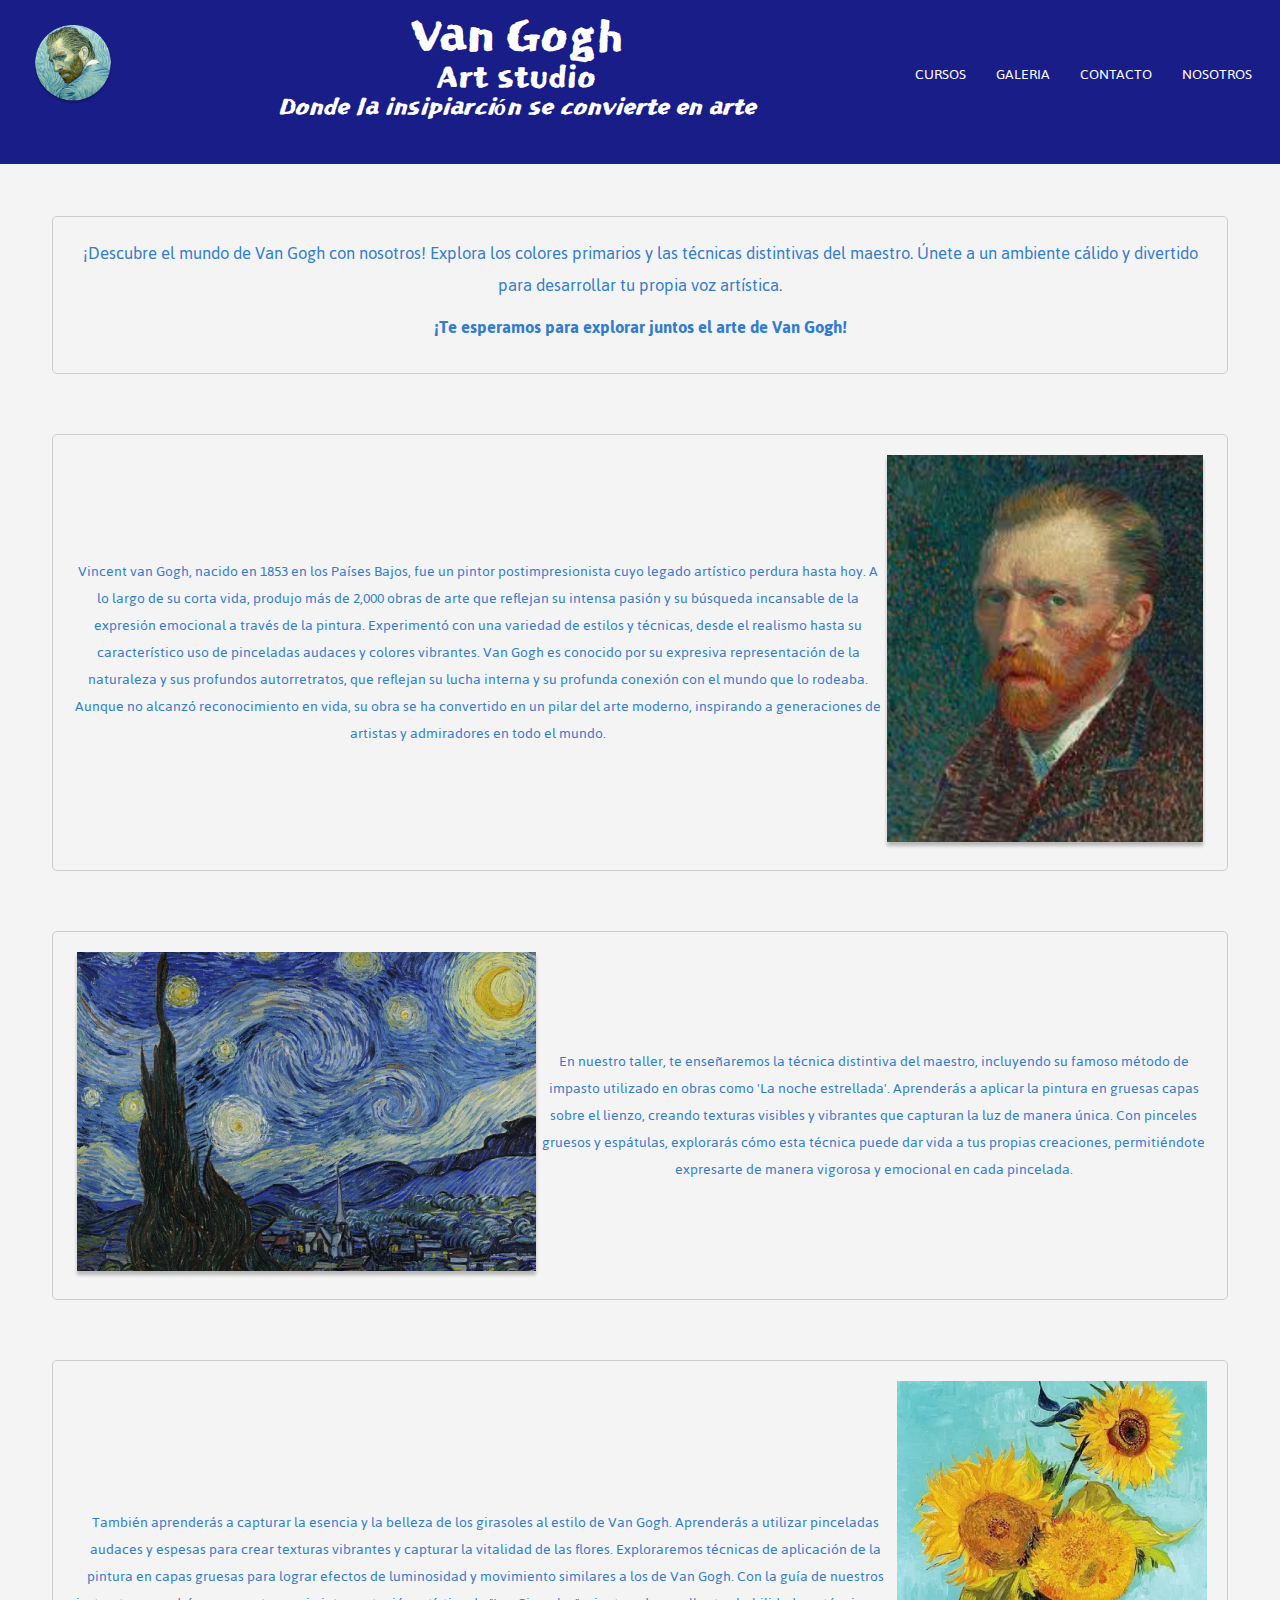
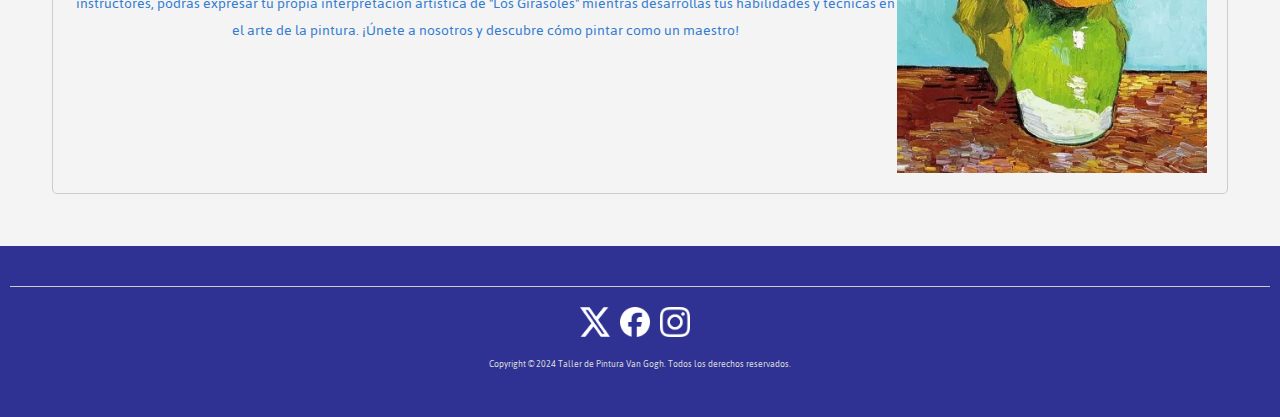
<file: index.html>
<!DOCTYPE html>
<html lang="es"> 
<head>
    <meta charset="UTF-8">
    <title>Van Gogh - Taller de Pintura</title> 
    <meta name="viewport" content="width=device-width,initial-scale=1">

    <meta name="description" content="Únete al Taller de Pintura Van Gogh y descubre las técnicas del maestro. Aprende a pintar con colores vibrantes y texturas únicas.">

    <meta name="keywords" content="Van Gogh, taller de pintura, arte, técnicas de pintura, cursos de arte, pintura de girasoles, noche estrellada">

    <meta name="author" content="Taller de Pintura Van Gogh">

    <meta name="robots" content="index, follow">
    
    <link href="https://fonts.googleapis.com/css2?family=Jaldi&display=swap" rel="stylesheet">
    <link href="https://fonts.googleapis.com/css2?family=JejuHallasan&display=swap" rel="stylesheet">
    <link rel="stylesheet" type="text/css" href="./CSS/style.css">
</head>
<body>
    <header>
        <div class="nav-container">
            <div class ="logo-container">
                <img class="main-logo" src="./images/Logo.png" alt="" />
            </div>
            <div class="title-container">
                <h1>Van Gogh</h1>
                <h3>Art studio</h3>
                <h4>Donde la insipiarción se convierte en arte</h4>
            </div>
            <div class="header"></div>
            <nav class="navbar">
                <ul>
                    <li>
                        <a href="./pages/courses.html">CURSOS</a>
                    </li>
                    <li>
                        <a href="./pages/gallery.html">GALERIA</a>
                    </li>
                    <li>
                        <a href="./pages/contact.html">CONTACTO</a>
                    </li>
                    <li>
                        <a href="./pages/about-us.html">NOSOTROS</a>
                    </li>
                </ul>
            </nav>
        </div>       
    </header>
    <main>
        <article class="join-us subtitle">
            <p>
                ¡Descubre el mundo de Van Gogh con nosotros! Explora los colores primarios y las técnicas distintivas del
                maestro. Únete a un ambiente cálido y divertido para desarrollar tu propia voz artística.
            </p>
            <p>
                <b>¡Te esperamos para explorar juntos el arte de Van Gogh!</b>
            </p>
        </article>
        <article class="main-article article-left">
            <p>
                Vincent van Gogh, nacido en 1853 en los Países Bajos, fue un pintor postimpresionista cuyo legado artístico
                perdura hasta hoy. A lo largo de su corta vida, produjo más de 2,000 obras de arte que reflejan su intensa
                pasión y su búsqueda incansable de la expresión emocional a través de la pintura. Experimentó con una
                variedad de estilos y técnicas, desde el realismo hasta su característico uso de pinceladas audaces y
                colores vibrantes. Van Gogh es conocido por su expresiva representación de la naturaleza y sus profundos
                autorretratos, que reflejan su lucha interna y su profunda conexión con el mundo que lo rodeaba. Aunque no
                alcanzó reconocimiento en vida, su obra se ha convertido en un pilar del arte moderno, inspirando a
                generaciones de artistas y admiradores en todo el mundo.
            </p>
            <img src="./images/van_Gogh.png ">
        </article>
        <article class="main-article article-right">
            <img src="./images/noche_estrellada.png">
            <p>
                En nuestro taller, te enseñaremos la técnica distintiva del maestro, incluyendo su famoso método de impasto
                utilizado en obras como 'La noche estrellada'.
                Aprenderás a aplicar la pintura en gruesas capas sobre el lienzo, creando texturas visibles y vibrantes que
                capturan la luz de manera única. Con pinceles gruesos y espátulas, explorarás cómo esta técnica puede dar
                vida a tus propias creaciones, permitiéndote expresarte de manera vigorosa y emocional en cada pincelada.
            </p>
        </article>
        <article class="main-article article-left">
            <p>
                También aprenderás a capturar la esencia y la belleza de los girasoles al estilo de Van Gogh. Aprenderás a
                utilizar pinceladas audaces y espesas para crear texturas vibrantes y capturar la vitalidad de las flores.
                Exploraremos técnicas de aplicación de la pintura en capas gruesas para lograr efectos de luminosidad y
                movimiento similares a los de Van Gogh. Con la guía de nuestros instructores, podrás expresar tu propia
                interpretación artística de "Los Girasoles" mientras desarrollas tus habilidades y técnicas en el arte de la
                pintura. ¡Únete a nosotros y descubre cómo pintar como un maestro!
            </p>
            <img src="./images/Girasoles.png" >
        </article>
    </main>
    <footer>
        <hr class="line">
        <div class="footer-content">
            <div class="social-media">
                <a target="_blank" href="https://twitter.com/">
                    <img src="./images/tw.png">
                </a>
                <a target="_blank" href="https://www.facebook.com/">
                    <img src="./images/fb.png">
                </a>
                <a target="_blank" href="https://www.instagram.com/">
                    <img src="./images/ig.png">
                </a>
            </div>
            <span>
                Copyright © 2024 Taller de Pintura Van Gogh. Todos los derechos reservados.
            </span>
        </div>
    </footer>
</body>
</html>
</file>
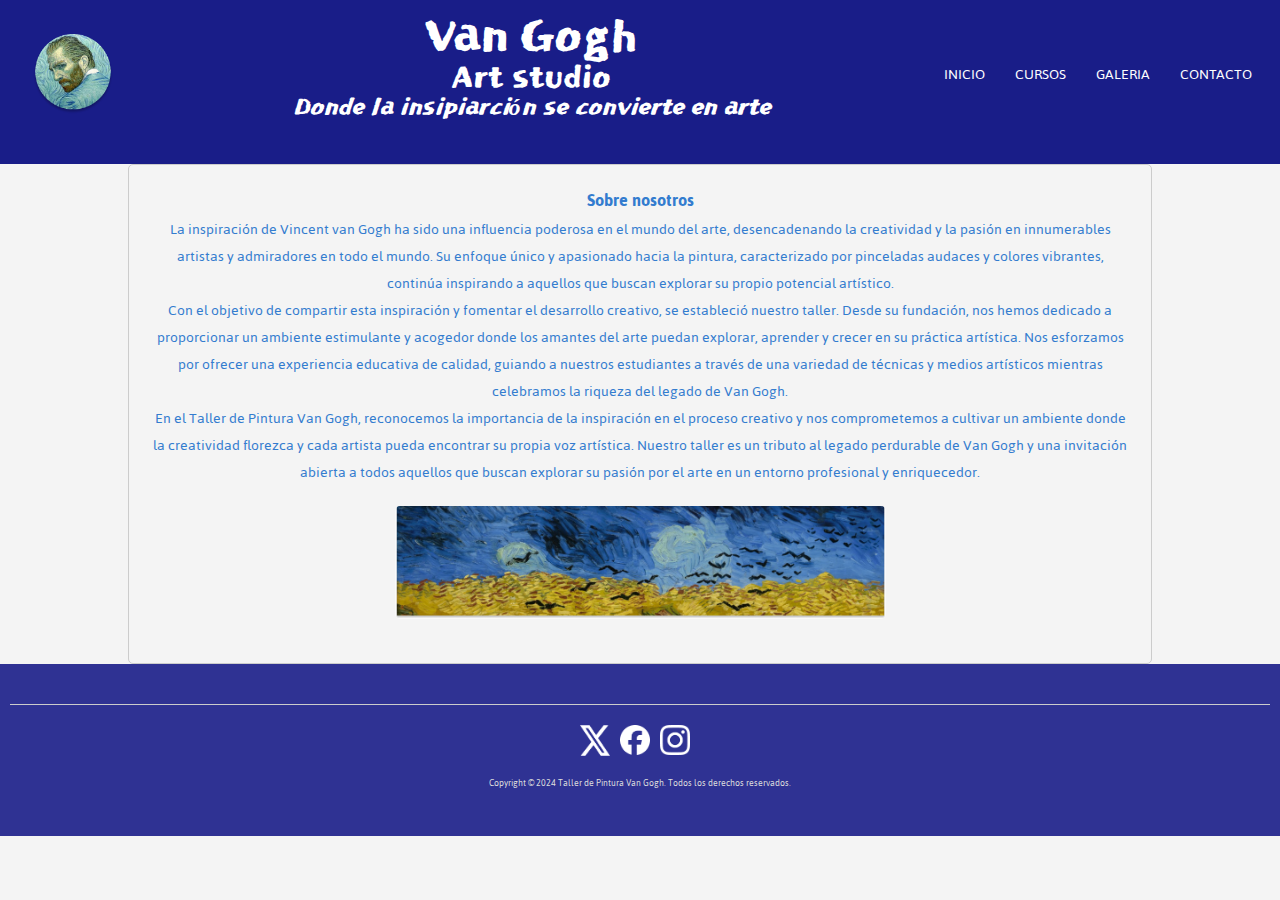
<file: pages/about-us.html>
<!DOCTYPE html>
<html lang="es"> 

<head>
    <meta charset="UTF-8">
    <meta name="viewport" content="width=device-width, initial-scale=1.0">

    <title>Van Gogh - Taller de Pintura y Arte</title>
    
    <meta name="description" content="Taller de Pintura Van Gogh, donde la inspiración se convierte en arte. Explora nuestra galería, cursos y talleres en Montevideo. Descubre el arte de Van Gogh.">

    <meta name="keywords" content="Van Gogh, taller de pintura, inspiración, arte, cursos de pintura, galería de arte, Montevideo, técnicas de pintura, creatividad artística">

    <meta name="author" content="Taller de Pintura Van Gogh">

    <meta name="robots" content="index, follow">

    <link href="https://fonts.googleapis.com/css2?family=Jaldi&display=swap" rel="stylesheet">
    <link href="https://fonts.googleapis.com/css2?family=JejuHallasan&display=swap" rel="stylesheet">
    <link rel="stylesheet" type="text/css" href="../CSS/style.css">
</head>

<body>
    <header>
        <div class="nav-container">
            <img class="main-logo" src="../images/Logo.png" alt="" />
            <div class="title-container">
                <h1>Van Gogh</h1>
                <h3>Art studio</h3>
                <h4>Donde la insipiarción se convierte en arte</h4>
            </div>
            <nav class="navbar">
                <ul>
                    <li><a href="../index.html">INICIO</a></li>
                    <li><a href="../pages/courses.html">CURSOS</a></li>
                    <li><a href="../pages/gallery.html">GALERIA</a></li>
                    <li><a href="../pages/contact.html">CONTACTO</a></li>
                </ul>
            </nav>
        </div>
        <div class="header"></div>
    </header>

    <section>
        <article class="about-us-container split-content">
            <h3 class="text-center">Sobre nosotros</h3>
            <p>La inspiración de Vincent van Gogh ha sido una influencia poderosa en el mundo del arte, desencadenando
                la creatividad y la pasión en innumerables artistas y admiradores en todo el mundo. Su enfoque único y
                apasionado hacia la pintura, caracterizado por pinceladas audaces y colores vibrantes, continúa
                inspirando a aquellos que buscan explorar su propio potencial artístico.</p>
            <p>Con el objetivo de compartir esta inspiración y fomentar el desarrollo creativo, se estableció nuestro
                taller. Desde su fundación, nos hemos dedicado a proporcionar un ambiente estimulante y acogedor donde
                los amantes del arte puedan explorar, aprender y crecer en su práctica artística. Nos esforzamos por
                ofrecer una experiencia educativa de calidad, guiando a nuestros estudiantes a través de una variedad de
                técnicas y medios artísticos mientras celebramos la riqueza del legado de Van Gogh.</p>
            <p>En el Taller de Pintura Van Gogh, reconocemos la importancia de la inspiración en el proceso creativo y
                nos comprometemos a cultivar un ambiente donde la creatividad florezca y cada artista pueda encontrar su
                propia voz artística. Nuestro taller es un tributo al legado perdurable de Van Gogh y una invitación
                abierta a todos aquellos que buscan explorar su pasión por el arte en un entorno profesional y
                enriquecedor.</p>
    
            <div class="image-container">
                <img src="../images/img-sobre-nosotros.jpg" alt="Imagen 4">
            </div>
        </article>
    </section>

    <footer>
        <hr class="line">
        <div class="footer-content">
            <div class="social-media">
                <a target="_blank" href="https://twitter.com/">
                    <img src="../images/tw.png">
                </a>
                <a target="_blank" href="https://www.facebook.com/">
                    <img src="../images/fb.png">
                </a>
                <a target="_blank" href="https://www.instagram.com/">
                    <img src="../images/ig.png">
                </a>
            </div>
            <span>
                Copyright © 2024 Taller de Pintura Van Gogh. Todos los derechos reservados.
            </span>
        </div>
    </footer>
</body>

</html>
</file>
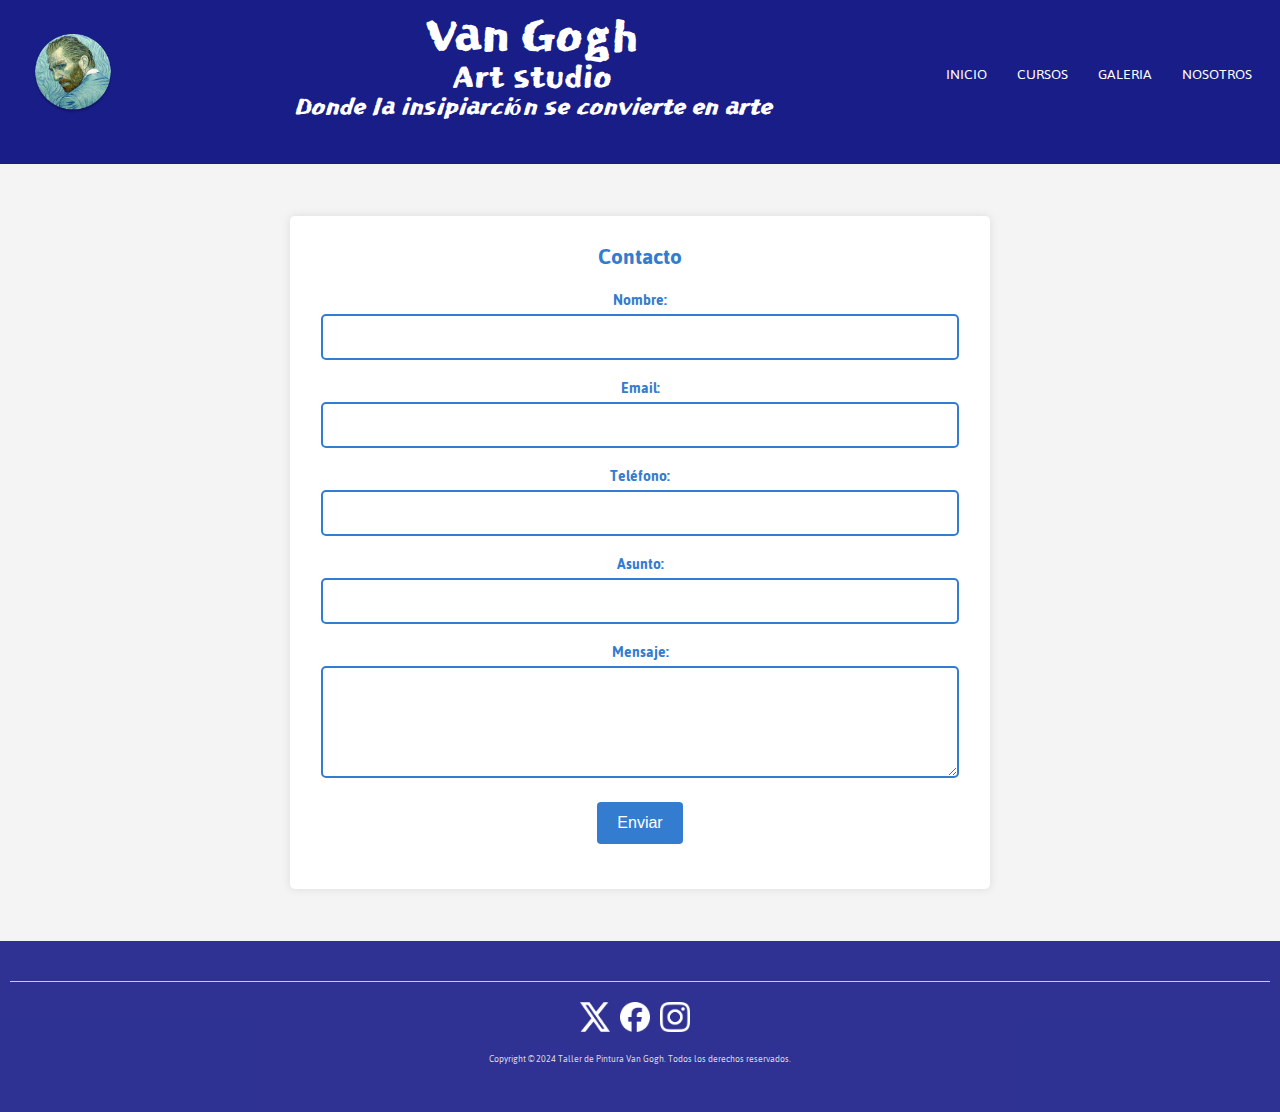
<file: pages/contact.html>
<!DOCTYPE html>
<html lang="es"> 

<head>
    <meta charset="UTF-8">
    <meta name="viewport" content="width=device-width, initial-scale=1.0">
    
    <title>Van Gogh - Taller de Arte y Contacto</title>
    
    <meta name="description" content="Contáctanos en el Taller de Pintura Van Gogh. Inspírate y aprende técnicas de pintura. Explora nuestra galería, cursos y más en Montevideo.">

    <meta name="keywords" content="Van Gogh, taller de pintura, arte, contacto, cursos de pintura, galería de arte, Montevideo, técnicas de pintura, creatividad artística">

    <meta name="author" content="Taller de Pintura Van Gogh">

    <meta name="robots" content="index, follow">

    <link href="https://fonts.googleapis.com/css2?family=Jaldi&display=swap" rel="stylesheet">
    <link href="https://fonts.googleapis.com/css2?family=JejuHallasan&display=swap" rel="stylesheet">
    <link rel="stylesheet" type="text/css" href="../CSS/style.css">
</head>

<body>
    <header>
        <div class="nav-container">
            <img class="main-logo" src="../images/Logo.png" alt="" />
            <div class="title-container">
                <h1>Van Gogh</h1>
                <h3>Art studio</h3>
                <h4>Donde la insipiarción se convierte en arte</h4>
            </div>
            <nav class="navbar">
                <ul>
                    <li><a href="../index.html">INICIO</a></li>
                    <li><a href="../pages/courses.html">CURSOS</a></li>
                    <li><a href="../pages/gallery.html">GALERIA</a></li>
                    <li><a href="../pages/about-us.html">NOSOTROS</a></li>
                </ul>
            </nav>
        </div>
        <div class="header"></div>
    </header>

    <main>
        <div class="container">
            <h2>Contacto</h2>
            <form action="#" method="post">
                <div>
                    <label for="nombre">Nombre:</label>
                    <input type="text" id="nombre" name="nombre" required>
                </div>
                <div>
                    <label for="email">Email:</label>
                    <input type="email" id="email" name="email" required>
                </div>
                <div>
                    <label for="telefono">Teléfono:</label>
                    <input type="text" id="telefono" name="telefono">
                </div>
                <div>
                    <label for="asunto">Asunto:</label>
                    <input type="text" id="asunto" name="asunto" required>
                </div>
                <div>
                    <label for="mensaje">Mensaje:</label>
                    <textarea id="mensaje" name="mensaje" rows="4" required></textarea>
                </div>
                <div>
                    <input type="submit" value="Enviar">
                </div>
            </form>
        </div>
    </main>

    <footer>
        <hr class="line">
        <div class="footer-content">
            <div class="social-media">
                <a target="_blank" href="https://twitter.com/"><img src="../images/tw.png"></a>
                <a target="_blank" href="https://www.facebook.com/"><img src="../images/fb.png"></a>
                <a target="_blank" href="https://www.instagram.com/"><img src="../images/ig.png"></a>
            </div>
            <span>Copyright © 2024 Taller de Pintura Van Gogh. Todos los derechos reservados.</span>
        </div>
    </footer>
</body>
</html>
</file>
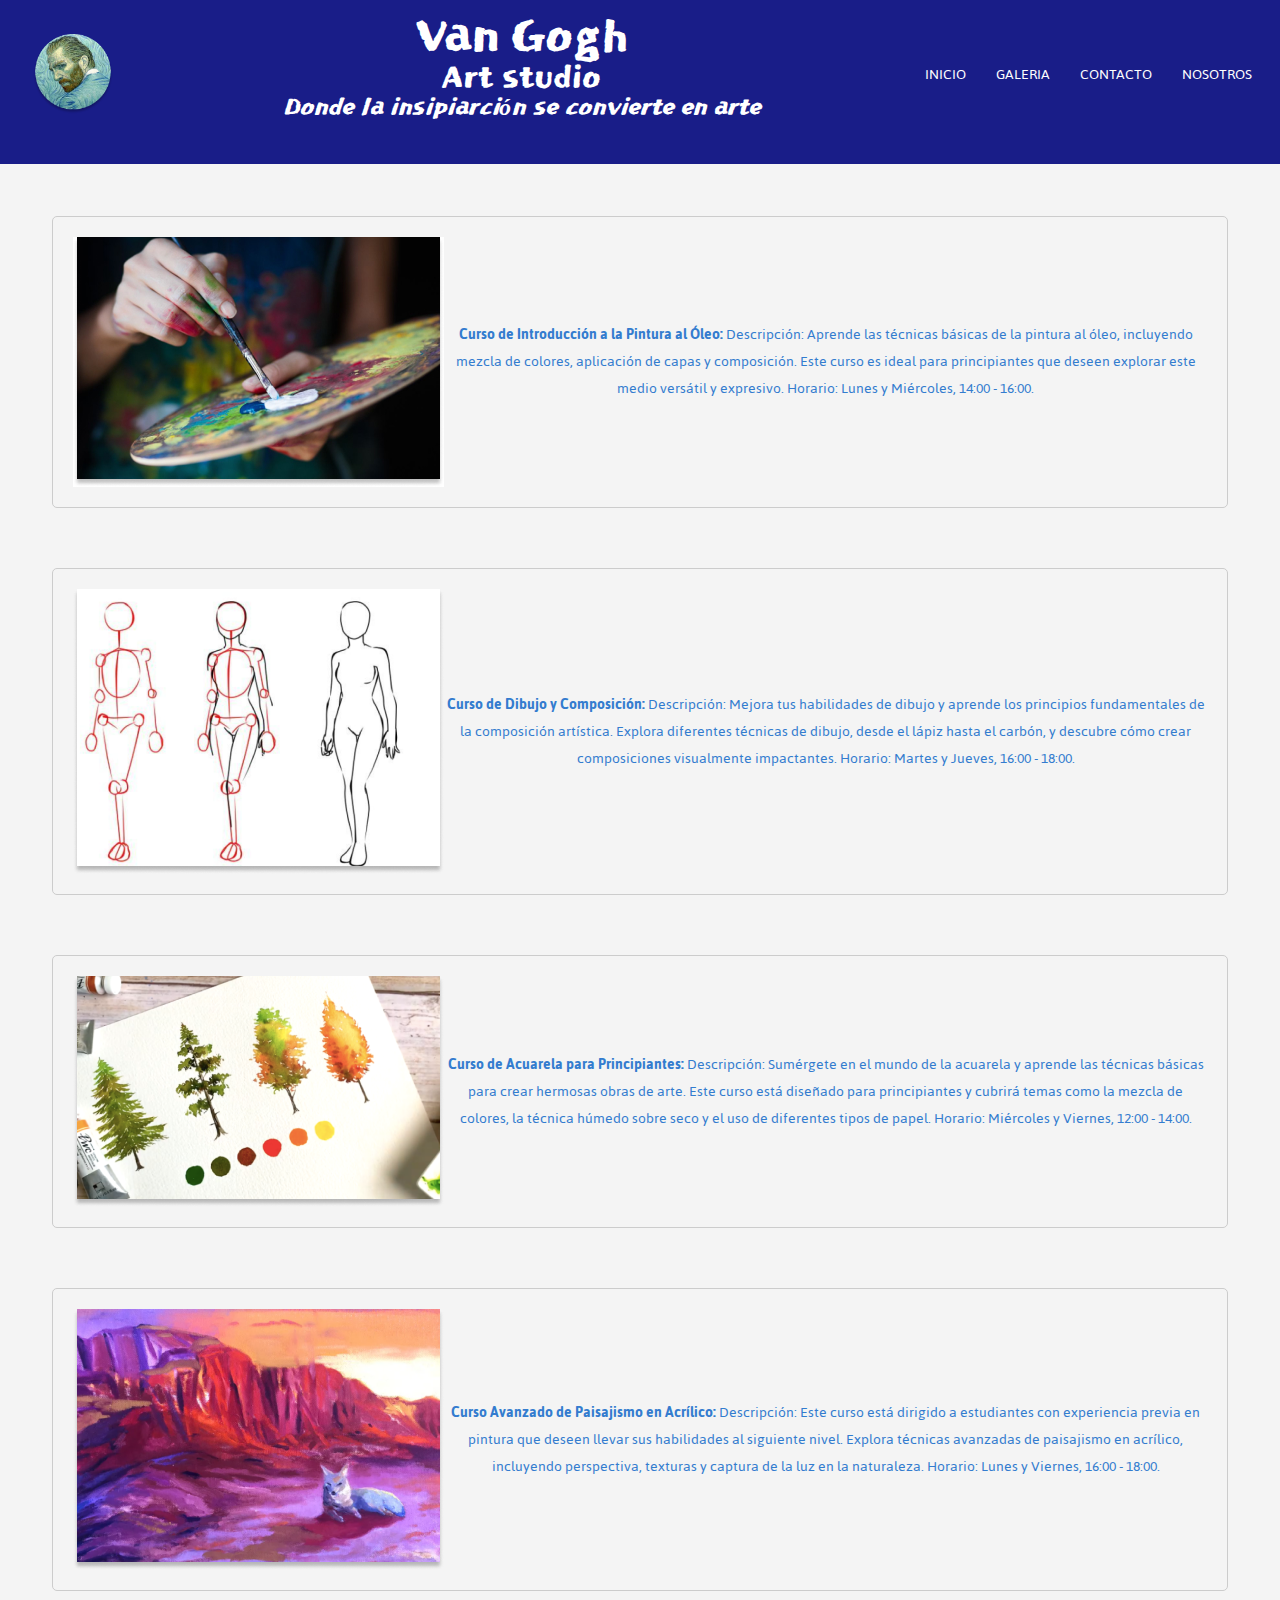
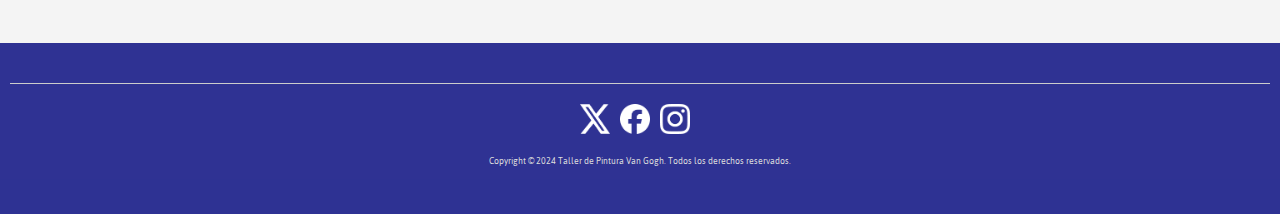
<file: pages/courses.html>
<!DOCTYPE html>
<html lang="es"> 

<head>
    <meta charset="UTF-8">
    <meta name="viewport" content="width=device-width, initial-scale=1.0">

    <title>Van Gogh - Cursos de Arte y Pintura</title>

    <meta name="description" content="Explora nuestros cursos de arte en el Taller Van Gogh: pintura al óleo, dibujo, acuarela y paisajismo en acrílico para todos los niveles.">

    <meta name="keywords" content="Van Gogh, taller de pintura, cursos de arte, pintura al óleo, dibujo, acuarela, acrílico, paisajismo, Montevideo">

    <meta name="author" content="Taller de Pintura Van Gogh">
    <meta name="robots" content="index, follow">
    <link href="https://fonts.googleapis.com/css2?family=Jaldi&display=swap" rel="stylesheet">
    <link href="https://fonts.googleapis.com/css2?family=JejuHallasan&display=swap" rel="stylesheet">
    <link rel="stylesheet" type="text/css" href="../CSS/style.css">
</head>

<body>
    <header>
        <div class="nav-container">
            <img class="main-logo" src="../images/Logo.png" alt="" />
            <div class="title-container">
                <h1>Van Gogh</h1>
                <h3>Art studio</h3>
                <h4>Donde la insipiarción se convierte en arte</h4>
            </div>
            <nav class="navbar">
                <ul>
                    <li><a href="../index.html">INICIO</a></li>
                    <li><a href="../pages/gallery.html">GALERIA</a></li>
                    <li><a href="../pages/contact.html">CONTACTO</a></li>
                    <li><a href="../pages/about-us.html">NOSOTROS</a></li>
                </ul>
            </nav>
        </div>
        <div class="header"></div>
    </header>

    <main>
        <article class="main-article article-left">
            <img src="../images/Oleo.jpg" alt="">
            <p>
                <strong>Curso de Introducción a la Pintura al Óleo:</strong>
                Descripción: Aprende las técnicas básicas de la pintura al óleo, incluyendo mezcla de colores, aplicación de capas y composición.
                Este curso es ideal para principiantes que deseen explorar este medio versátil y expresivo.
                Horario: Lunes y Miércoles, 14:00 - 16:00.
            </p>
        </article>

        <article class="main-article article-left">  
            <img src="../images/dibujo.png">         
            <p>
                <strong>Curso de Dibujo y Composición:</strong>
                Descripción: Mejora tus habilidades de dibujo y aprende los principios fundamentales de la composición artística.
                Explora diferentes técnicas de dibujo, desde el lápiz hasta el carbón, y descubre cómo crear composiciones visualmente impactantes.
                Horario: Martes y Jueves, 16:00 - 18:00.
            </p>
        </article>

        <article class="main-article article-left">
            <img src="../images/acuarela.png" alt="">
            <p>
                <strong>Curso de Acuarela para Principiantes:</strong>
                Descripción: Sumérgete en el mundo de la acuarela y aprende las técnicas básicas para crear hermosas obras de arte.
                Este curso está diseñado para principiantes y cubrirá temas como la mezcla de colores, la técnica húmedo sobre seco y el uso de diferentes tipos de papel.
                Horario: Miércoles y Viernes, 12:00 - 14:00.
            </p>
        </article>

        <article class="main-article article-left">  
            <img src="../images/acrilico.png">         
            <p>
                <strong>Curso Avanzado de Paisajismo en Acrílico:</strong>
                Descripción: Este curso está dirigido a estudiantes con experiencia previa en pintura que deseen llevar sus habilidades al siguiente nivel.
                Explora técnicas avanzadas de paisajismo en acrílico, incluyendo perspectiva, texturas y captura de la luz en la naturaleza.
                Horario: Lunes y Viernes, 16:00 - 18:00.
            </p>
        </article>
    </main>

    <footer>
        <hr class="line">
        <div class="footer-content">
            <div class="social-media">
                <a target="_blank" href="https://twitter.com/"><img src="../images/tw.png"></a>
                <a target="_blank" href="https://www.facebook.com/"><img src="../images/fb.png"></a>
                <a target="_blank" href="https://www.instagram.com/"><img src="../images/ig.png"></a>
            </div>
            <span>
                Copyright © 2024 Taller de Pintura Van Gogh. Todos los derechos reservados.
            </span>
        </div>
    </footer>
</body>
</html>
</file>
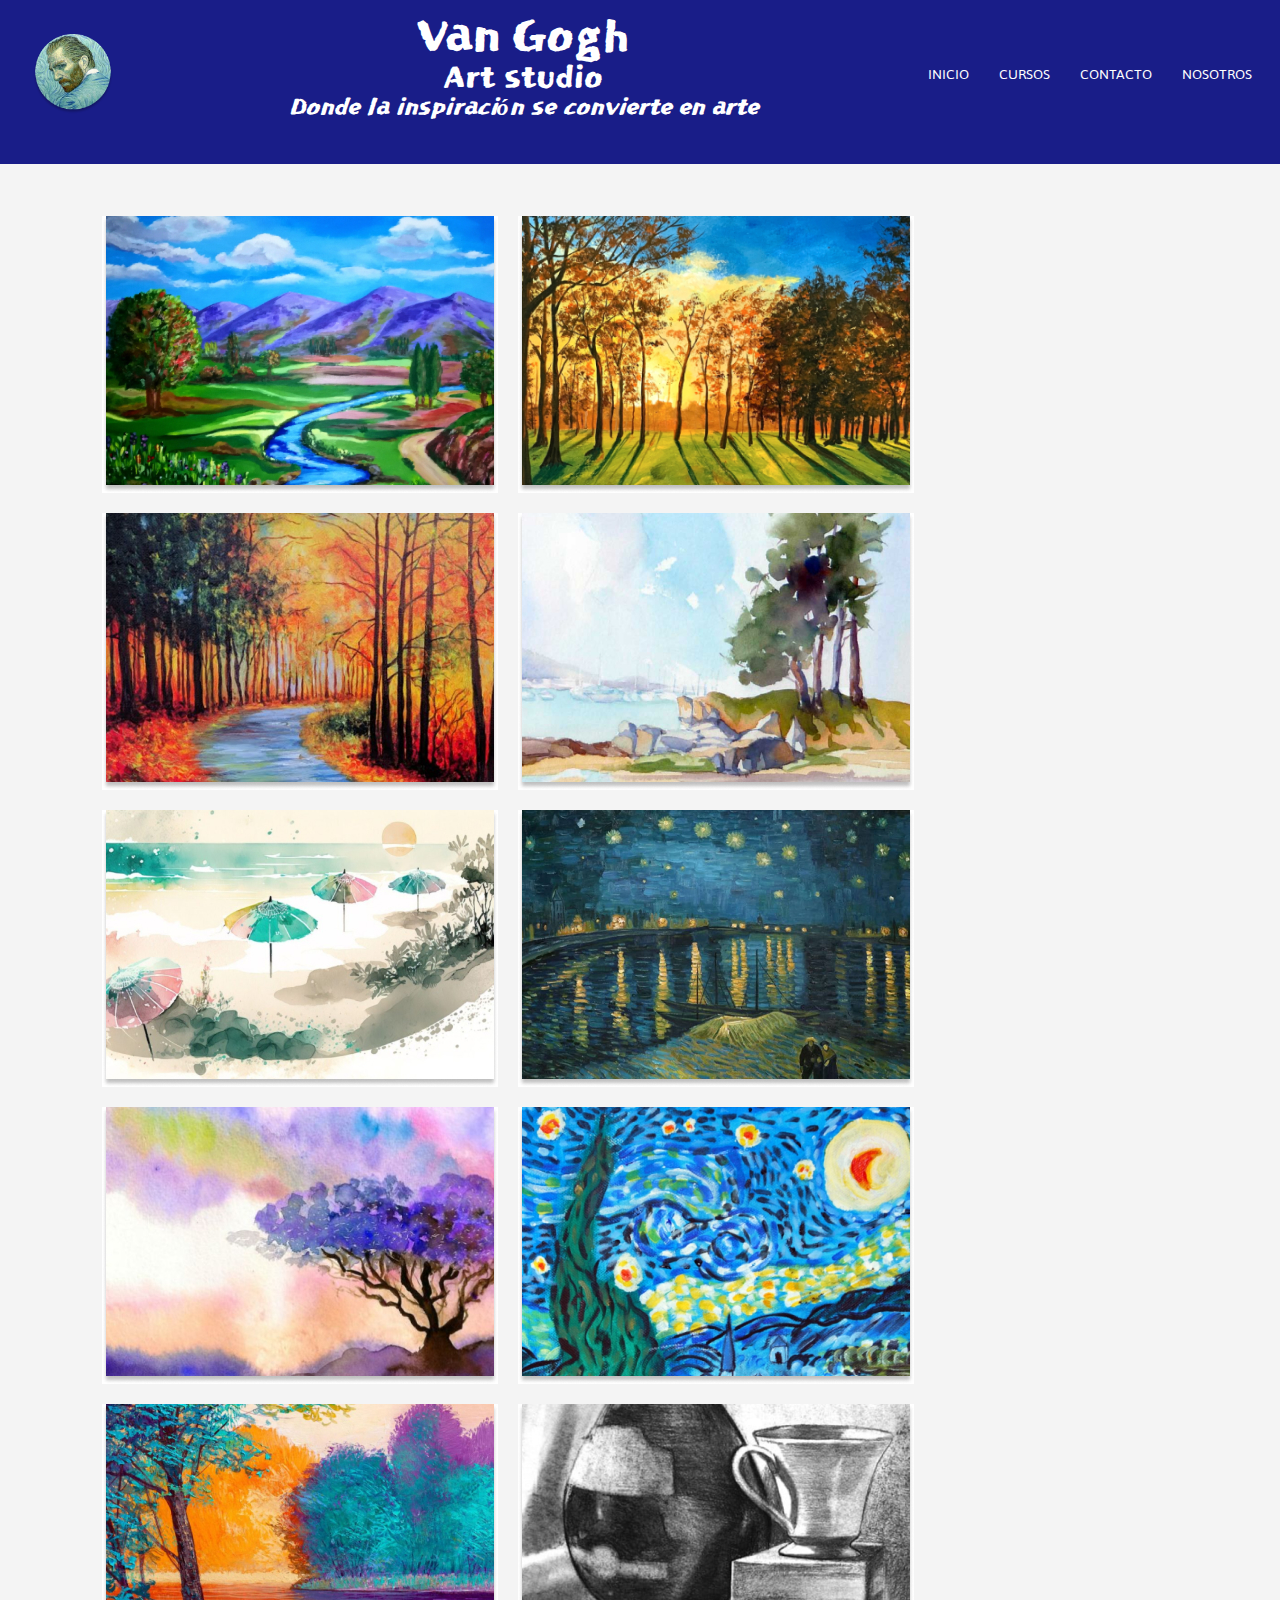
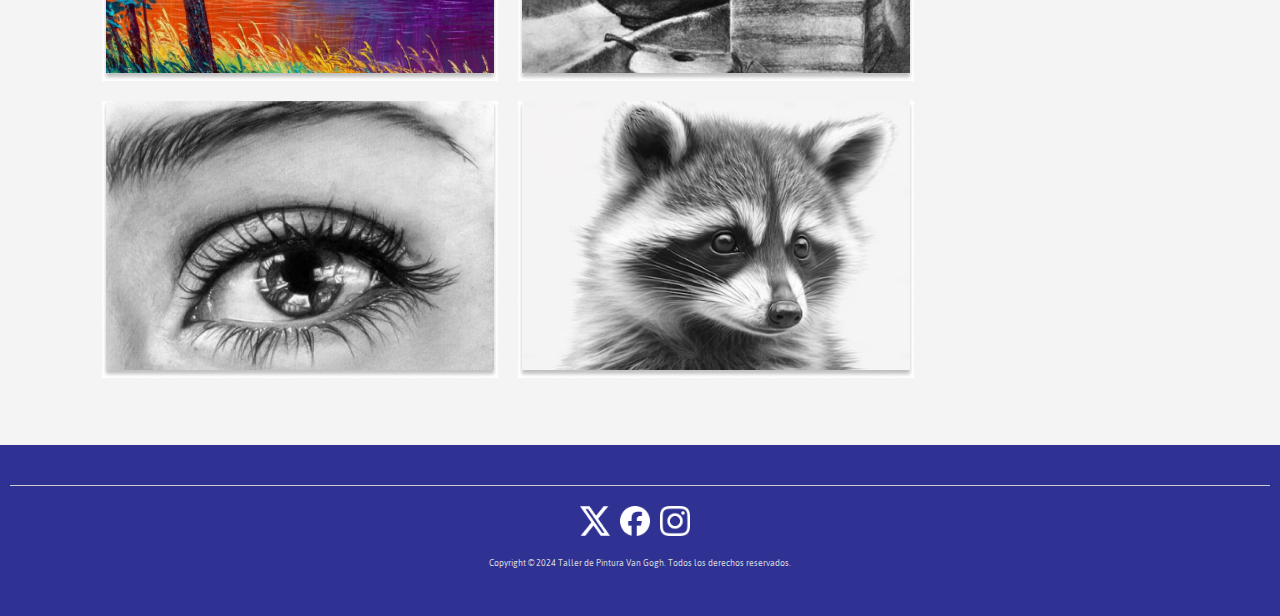
<file: pages/gallery.html>
<!DOCTYPE html>
<html lang="es"> 

<head>
    <meta charset="UTF-8">
    <meta name="viewport" content="width=device-width, initial-scale=1.0">

    <title>Van Gogh - Galería de Arte</title>

    <meta name="description" content="Explora nuestra galería en el Taller Van Gogh con obras de arte inspiradoras que combinan técnica y creatividad.">

    <meta name="keywords" content="Van Gogh, galería de arte, taller de pintura, exposición, arte, inspiración, Montevideo">

    <meta name="author" content="Taller de Pintura Van Gogh">

    <meta name="robots" content="index, follow">

    <link href="https://fonts.googleapis.com/css2?family=Jaldi&display=swap" rel="stylesheet">
    <link href="https://fonts.googleapis.com/css2?family=JejuHallasan&display=swap" rel="stylesheet">
    <link rel="stylesheet" type="text/css" href="../CSS/style.css">
</head>

<body>
    <header>
        <div class="nav-container">
            <img class="main-logo" src="../images/Logo.png" alt="" />
            <div class="title-container">
                <h1>Van Gogh</h1>
                <h3>Art studio</h3>
                <h4>Donde la inspiración se convierte en arte</h4>
            </div>
            <nav class="navbar">
                <ul>
                    <li><a href="../index.html">INICIO</a></li>
                    <li><a href="../pages/courses.html">CURSOS</a></li>
                    <li><a href="../pages/contact.html">CONTACTO</a></li>
                    <li><a href="../pages/about-us.html">NOSOTROS</a></li>
                </ul>
            </nav>
        </div>
    </header>

    <main>
        <div class="gallery-container">
            <img src="../images/image-3.jpg" alt="Imagen 3">
            <img src="../images/image-4.jpg" alt="Imagen 4">
            <img src="../images/image-5.jpg" alt="Imagen 5">
            <img src="../images/image-7.jpg" alt="Imagen 7">
            <img src="../images/image-6.jpg" alt="Imagen 6">
            <img src="../images/image-9.jpg" alt="Imagen 9">
            <img src="../images/image-8.jpg" alt="Imagen 8">
            <img src="../images/image-10.jpg" alt="Imagen 10">
            <img src="../images/image-11.jpg" alt="Imagen 11">
            <img src="../images/image-13.jpg" alt="Imagen 13">
            <img src="../images/image-14.jpg" alt="Imagen 14">
            <img src="../images/image-15.jpg" alt="Imagen 15">
        </div>
    </main>

    <footer>
        <hr class="line">
        <div class="footer-content">
            <div class="social-media">
                <a target="_blank" href="https://twitter.com/"><img src="../images/tw.png" alt="Twitter"></a>
                <a target="_blank" href="https://www.facebook.com/"><img src="../images/fb.png" alt="Facebook"></a>
                <a target="_blank" href="https://www.instagram.com/"><img src="../images/ig.png" alt="Instagram"></a>
            </div>
            <span>
                Copyright © 2024 Taller de Pintura Van Gogh. Todos los derechos reservados.
            </span>
        </div>
    </footer>
</body>

</html>
</file>
<file: CSS/style.css>
header {
  padding: 1%;
  background-color: #191D88;
  color: white;
  font-family: "JejuHallasan";
  font-weight: 400;
  display: flex;
  align-items: center;
  justify-content: space-between;
}
header .main-logo {
  width: 80px;
  margin-right: 20px;
}
header .title-container {
  flex-grow: 1;
  text-align: center;
}
header .nav-container {
  display: flex;
  align-items: center;
  margin-left: 20px;
  justify-content: space-between;
  flex-direction: row;
  width: 100%;
}
@media (max-width: 720px) {
  header {
    padding: 10px;
    width: 100%;
  }
  header .main-logo {
    width: 60px;
    margin-right: 10px;
  }
  header .title-container {
    font-size: 14px;
  }
  header .nav-container {
    flex-direction: column;
    align-items: center;
    margin-left: 0;
  }
  header nav ul {
    flex-direction: column;
    align-items: center;
  }
  header nav ul li {
    margin: 5px 0;
  }
}

footer {
  height: auto;
  padding: 20px 10px;
  display: flex;
  flex-direction: column;
  align-items: center;
  background-color: rgba(25, 29, 136, 0.9019607843);
  color: white;
}
footer .line {
  border: none;
  height: 1px;
  background-color: #ccc;
  margin: 20px 0;
  width: 100%;
}
footer .footer-content {
  display: flex;
  flex-direction: column;
  align-items: center;
  text-align: center;
}
footer .footer-content .social-media {
  display: flex;
  justify-content: center;
  margin-bottom: 10px;
}
footer .footer-content .social-media img {
  margin-right: 10px;
  width: 30px;
}
footer .footer-content span {
  font-size: 10px;
  color: #dddddd;
  margin-bottom: 10px;
}
@media (max-width: 320px) {
  footer {
    padding: 15px 5px;
  }
  footer .footer-content span {
    font-size: 8px;
  }
  footer .footer-content .social-media img {
    width: 25px;
    margin-right: 5px;
  }
  footer .line {
    margin: 10px 0;
  }
}

nav ul {
  display: flex;
  list-style-type: none;
  padding: 0;
  margin: 0;
}
nav ul li {
  margin: 0 15px;
}
nav ul li a {
  font-family: "Jaldi", sans-serif;
  text-transform: uppercase;
  color: white;
  text-decoration: none;
}
nav ul li a:hover {
  color: #286C99;
}

@media only screen and (max-width: 320px) {
  .navbar {
    display: flex;
    flex-direction: column;
    background-color: #286C99;
    overflow: hidden;
  }
  .navbar a {
    padding: 14px 16px;
    text-align: center;
    text-decoration: none;
    display: block;
  }
}
@font-face {
  font-family: "JejuHallasan";
  src: url("https://db.onlinewebfonts.com/t/2da952d097bffd198ec0f0aa3fdd6804.eot");
  src: url("https://db.onlinewebfonts.com/t/2da952d097bffd198ec0f0aa3fdd6804.eot?#iefix") format("embedded-opentype"), url("https://db.onlinewebfonts.com/t/2da952d097bffd198ec0f0aa3fdd6804.woff2") format("woff2"), url("https://db.onlinewebfonts.com/t/2da952d097bffd198ec0f0aa3fdd6804.woff") format("woff"), url("https://db.onlinewebfonts.com/t/2da952d097bffd198ec0f0aa3fdd6804.ttf") format("truetype"), url("https://db.onlinewebfonts.com/t/2da952d097bffd198ec0f0aa3fdd6804.svg#JejuHallasan") format("svg");
}
* {
  box-sizing: border-box;
  margin: 0;
  padding: 0;
}

body {
  background-color: #f4f4f4;
  font-family: "Jaldi", sans-serif;
  color: #337CCF;
}

main article {
  display: flex;
  flex-direction: row;
  align-items: center;
  justify-content: space-between;
  margin: 20px;
  padding: 20px;
  border: 1px solid #ccc;
  border-radius: 5px;
  box-sizing: border-box;
}
main article .split-content .text-container {
  order: 1;
  flex: 1;
}
main article .split-content .image-container {
  order: 2;
  flex: 1;
}
main article .split-content .image-container img {
  width: 100%;
  height: auto;
}
@media (max-width: 720px) {
  main article {
    flex-direction: column;
    padding: 10px;
    border: none;
    margin: 10px;
  }
  main article .split-content .text-container {
    order: 1;
    text-align: center;
  }
  main article .split-content .image-container {
    order: 2;
  }
  main article .split-content .image-container img {
    width: 100%;
    height: auto;
  }
}

main {
  padding: 32px;
  display: grid;
  grid-template-rows: repeat(auto-fit);
  gap: 20px;
  text-align: center;
}
main .subtitle {
  font-size: 1.2em;
  margin-bottom: 10px;
}
@media (max-width: 720px) {
  main {
    padding: 16px;
    gap: 15px;
  }
  main .subtitle {
    font-size: 1em;
  }
  main img {
    width: 100%;
    height: auto;
  }
}

.title-container {
  text-align: center;
}
.title-container h1 {
  font-size: 3em;
  margin: 10px 0;
}
.title-container h3 {
  font-size: 2em;
  margin: 5px 0;
}
.title-container h4 {
  font-size: 1.5em;
  margin: 5px 0;
  font-style: italic;
}
.title-container h1, .title-container h3, .title-container h4 {
  margin: 0;
}
@media (max-width: 320px) {
  .title-container {
    margin-left: 0px;
  }
  .title-container h1 {
    font-size: 2em;
  }
  .title-container h3 {
    font-size: 1.5em;
  }
  .title-container h4 {
    font-size: 1.2em;
  }
}

.join-us.subtitle {
  display: flex;
  flex-direction: column;
  align-items: center;
  text-align: center;
  margin: 20px;
}
@media (max-width: 320px) {
  .join-us.subtitle {
    margin: 10px;
  }
}

.join-us.subtitle p {
  margin-bottom: 10px;
}
@media (max-width: 320px) {
  .join-us.subtitle p {
    font-size: 0.9em;
    margin-bottom: 5px;
  }
}

.container {
  width: 700px;
  height: auto;
  margin: 20px auto;
  padding: 20px;
  background-color: #fff;
  border-radius: 5px;
  box-shadow: 0 0 10px rgba(0, 0, 0, 0.1);
}
@media (max-width: 320px) {
  .container {
    width: 90%;
    padding: 15px;
    margin: 10px auto;
  }
}

.container h2 {
  color: #337CCF;
}
@media (max-width: 320px) {
  .container h2 {
    font-size: 1.5em;
  }
}

form {
  padding: 10px 0;
}
@media (max-width: 320px) {
  form {
    padding: 5px 0;
  }
}

div {
  margin-bottom: 15px;
}
@media (max-width: 320px) {
  div {
    margin-bottom: 10px;
  }
}

label {
  color: #337CCF;
  font-weight: bold;
}
@media (max-width: 320px) {
  label {
    font-size: 0.9em;
  }
}

input[type=text],
input[type=email],
textarea {
  width: calc(100% - 22px);
  padding: 10px;
  border: 2px solid #337CCF;
  border-radius: 5px;
  box-sizing: border-box;
  font-family: "Jaldi", sans-serif;
  color: #337CCF;
}
@media (max-width: 320px) {
  input[type=text],
  input[type=email],
  textarea {
    padding: 8px;
  }
}

input[type=submit] {
  background-color: #337CCF;
  color: white;
  padding: 12px 20px;
  border: none;
  border-radius: 4px;
  cursor: pointer;
  font-size: 16px;
}
@media (max-width: 320px) {
  input[type=submit] {
    padding: 10px 15px;
    font-size: 14px;
  }
}

input[type=submit]:hover {
  background-color: #286C99;
}

.courses-container {
  padding: 20px;
  background-color: #f9f9f9;
}
@media (max-width: 320px) {
  .courses-container {
    padding: 15px;
  }
}

.course-card {
  border: 1px solid #ccc;
  padding: 20px;
  border-radius: 5px;
  margin-bottom: 20px;
}
@media (max-width: 320px) {
  .course-card {
    padding: 15px;
    margin-bottom: 15px;
  }
}

.course-title {
  color: #191D88;
  font-size: 1.5em;
}
@media (max-width: 320px) {
  .course-title {
    font-size: 1.2em;
  }
}

.course-description {
  font-family: "Jaldi", sans-serif;
  color: #337CCF;
  margin-top: 10px;
}
@media (max-width: 320px) {
  .course-description {
    font-size: 0.9em;
    margin-top: 5px;
  }
}

.gallery-container {
  display: flex;
  flex-wrap: wrap;
  gap: 20px;
  padding: 20px;
  margin-left: 50px;
  margin-right: 50px;
}
@media (max-width: 320px) {
  .gallery-container {
    padding: 15px;
    grid-template-columns: 1fr;
  }
}

.gallery-item {
  width: 200px;
  height: 150px;
  border: 1px solid #ccc;
  padding: 10px;
  border-radius: 5px;
}
@media (max-width: 320px) {
  .gallery-item {
    padding: 8px;
  }
}

.gallery-item img {
  width: 100%;
  height: auto;
  max-width: 100%;
}
@media (max-width: 320px) {
  .gallery-item img {
    width: 100%;
    max-height: 200px;
  }
}

.about-us-container {
  padding: 20px;
  background-color: #f4f4f4;
  border-radius: 5px;
  display: flex;
  flex-direction: column;
  align-items: center;
  text-align: center;
  font-family: "Jaldi", sans-serif;
  color: #337CCF;
  border: 1px solid #ccc;
  box-sizing: border-box;
  max-width: 80%;
  margin: 0 auto;
}
@media (max-width: 320px) {
  .about-us-container {
    padding: 10px;
    max-width: 90%;
  }
}

.about-title {
  color: #191D88;
  margin-bottom: 20px;
}
@media (max-width: 320px) {
  .about-title {
    font-size: 1.5em;
    margin-bottom: 10px;
  }
}

.about-content {
  font-family: "Jaldi", sans-serif;
  color: #337CCF;
  text-align: justify;
  margin: 20px 0;
  max-width: 100%;
}
@media (max-width: 320px) {
  .about-content {
    font-size: 0.9em;
    margin: 10px 0;
  }
}

.image-container img {
  width: 50%;
  border-radius: 5px;
  margin-top: 20px;
}
@media (max-width: 320px) {
  .image-container img {
    width: 80%;
    margin-top: 10px;
  }
}

/*# sourceMappingURL=style.css.map */
</file>
